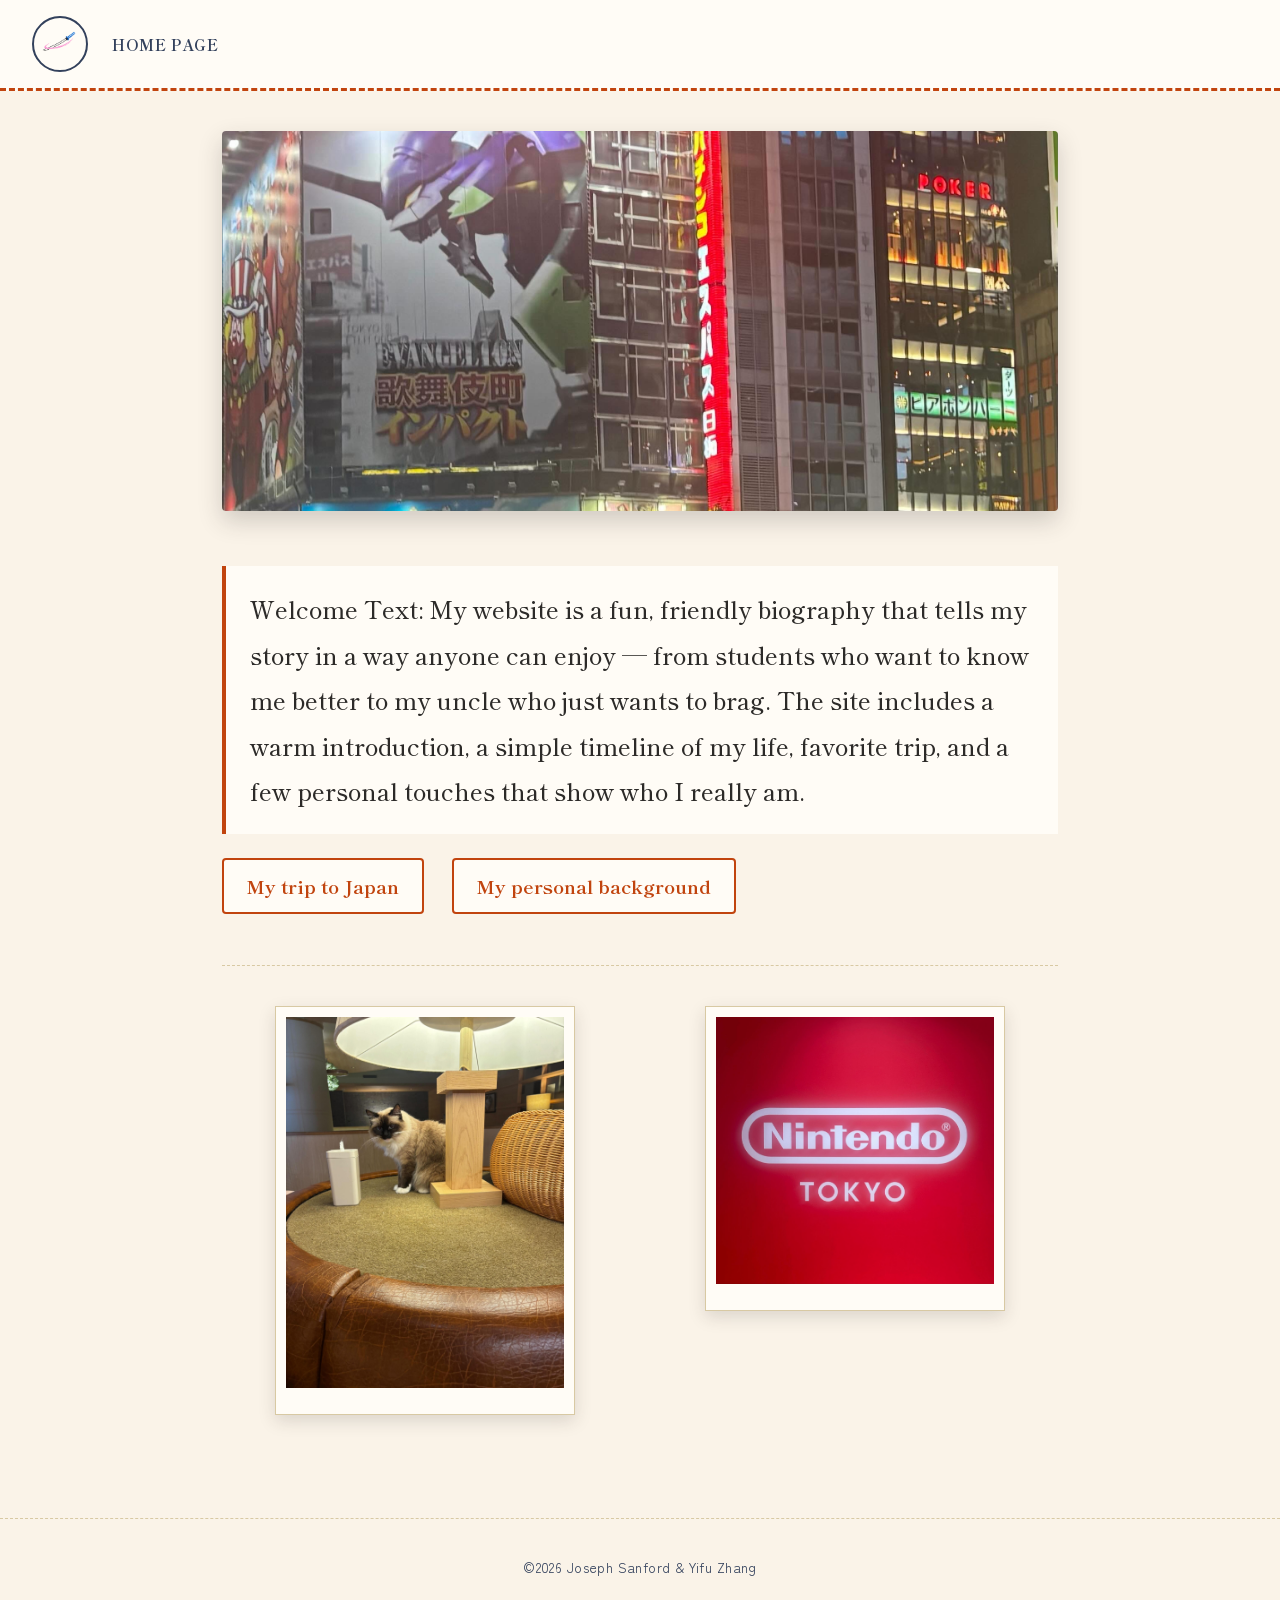
<file: index.html>
<!DOCTYPE html>
<html lang="en">

<head>
    <meta charset="UTF-8">
    <meta name="viewport" content="width=device-width, initial-scale=1.0">
    <title>Home Page</title>
    <link rel="stylesheet" href="index.css">
</head>

<body>
    <header>
        <section>
            <img src="images/logo.png" alt="This website's logo">
        </section>
        <h3><a href="index.html" target="_blank">Home Page</a></h3>
    </header>
    <main>
        <section>
            <!-- Main Image -->
            <img src="images/animition.JPG" alt="tokyo night scene">
        </section>
        <h1>Welcome Text: My website is a fun, friendly biography that tells my story in a way anyone can enjoy — from
            students who want to know me better to my uncle who just wants to brag. The site includes a warm
            introduction, a simple timeline of my life, favorite trip, and a few personal touches that show who I really
            am.</h1>
            <h3>
            <a href="trip-to-japan.html" target="_blank">My trip to Japan</a>
            </h3>
            <h3>
                <a href="about-me.html" target="_blank">My personal background</a>
            </h3>
        <hr>
        <div>
            <section id="image-1">
                <!-- Image1 -->
                <img src="images/cat.JPG" alt="my cat">
            </section>
            <section id="image-2">
                <!-- Image2 -->
                <img src="images/nintendo.JPG" alt="nintendo company">
            </section>
        </div>
    </main>
    <footer>
        <p> ©2026 Joseph Sanford & Yifu Zhang</p>
    </footer>
</body>

</html>
</file>
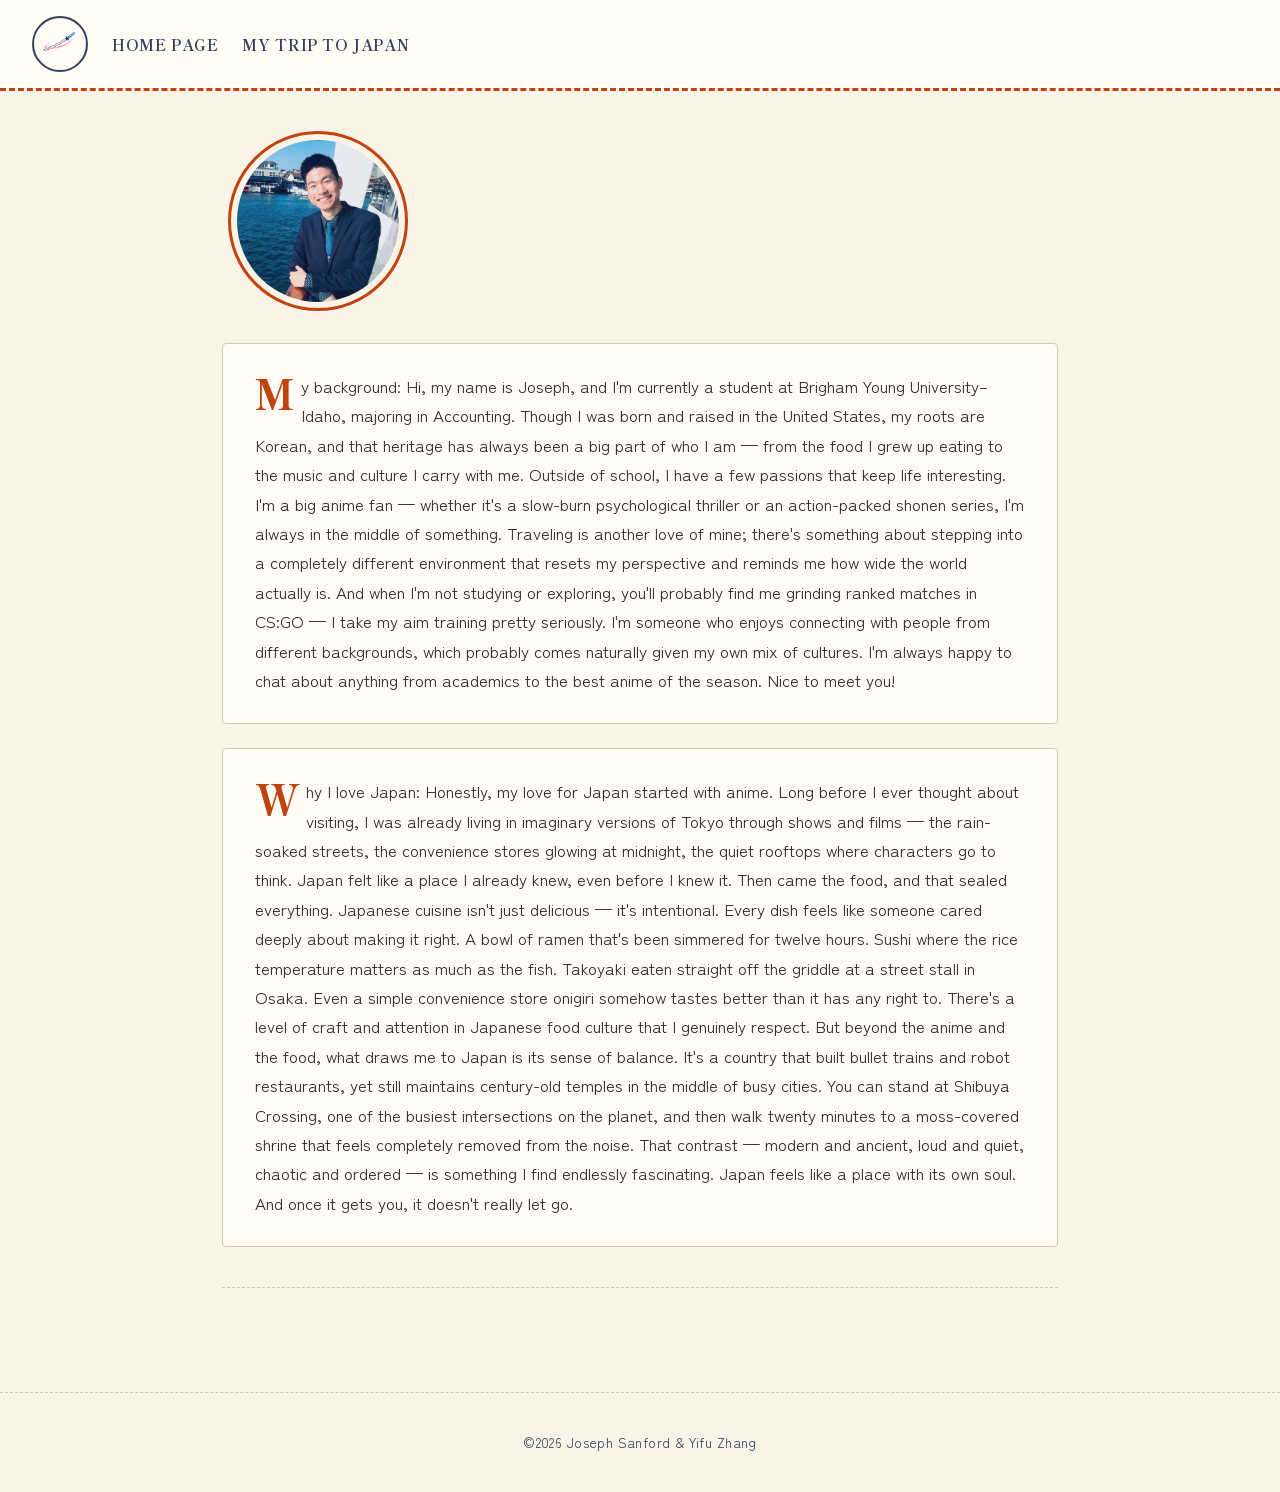
<file: about-me.html>
<!DOCTYPE html>
<html lang="en">

<head>
    <meta charset="UTF-8">
    <meta name="viewport" content="width=device-width, initial-scale=1.0">
    <title>About me</title>
    <link rel="stylesheet" href="about-me.css">
</head>

<body>
    <header>
        <section>
            <img src="images/logo.png" alt="This website's logo">
        </section>
        <h3><a href="index.html" target="_blank">Home Page</a></h3>
        <h3>
            <a href="trip-to-japan.html" target="_blank">My trip to Japan</a>
        </h3>
    </header>
    <main>
        <div>
            <section id="image-1">
                <!-- Avatar -->
                <img src="images/personal-picture.JPG" class="avatar" alt="personal-picture">
            </section>
            <section>
                <!-- BYUI -->

            </section>
            <section>
                <!-- California -->
                 
            </section>
            <section>
                <!-- Sushi -->
                 
            </section>
        </div>
        <h2>
            My background: Hi, my name is Joseph, and I'm currently a student at Brigham Young University–Idaho,
            majoring in Accounting. Though I was born and raised in the United States, my roots are Korean, and
            that heritage has always been a big part of who I am — from the food I grew up eating to the music and
            culture I carry with me.
            Outside of school, I have a few passions that keep life interesting. I'm a big anime fan — whether it's a
            slow-burn psychological thriller or an action-packed shonen series, I'm always in the middle of something.
            Traveling is another love of mine; there's something about stepping into a completely different environment
            that resets my perspective and reminds me how wide the world actually is. And when I'm not studying or
            exploring, you'll probably find me grinding ranked matches in CS:GO — I take my aim training pretty
            seriously.
            I'm someone who enjoys connecting with people from different backgrounds, which probably comes naturally
            given my own mix of cultures. I'm always happy to chat about anything from academics to the best anime of
            the season.
            Nice to meet you!
        </h2>
        <h2>
            Why I love Japan: Honestly, my love for Japan started with anime. Long before I ever thought about visiting,
            I was already living in imaginary versions of Tokyo through shows and films — the rain-soaked streets, the
            convenience stores glowing at midnight, the quiet rooftops where characters go to think. Japan felt like a
            place I already knew, even before I knew it.
            Then came the food, and that sealed everything. Japanese cuisine isn't just delicious — it's intentional.
            Every dish feels like someone cared deeply about making it right. A bowl of ramen that's been simmered for
            twelve hours. Sushi where the rice temperature matters as much as the fish. Takoyaki eaten straight off the
            griddle at a street stall in Osaka. Even a simple convenience store onigiri somehow tastes better than it
            has any right to. There's a level of craft and attention in Japanese food culture that I genuinely respect.
            But beyond the anime and the food, what draws me to Japan is its sense of balance. It's a country that built
            bullet trains and robot restaurants, yet still maintains century-old temples in the middle of busy cities.
            You can stand at Shibuya Crossing, one of the busiest intersections on the planet, and then walk twenty
            minutes to a moss-covered shrine that feels completely removed from the noise. That contrast — modern and
            ancient, loud and quiet, chaotic and ordered — is something I find endlessly fascinating.
            Japan feels like a place with its own soul. And once it gets you, it doesn't really let go.
        </h2>
        <hr>
    </main>
    <footer>
        <p> ©2026 Joseph Sanford & Yifu Zhang</p>
    </footer>
</body>

</html>
</file>
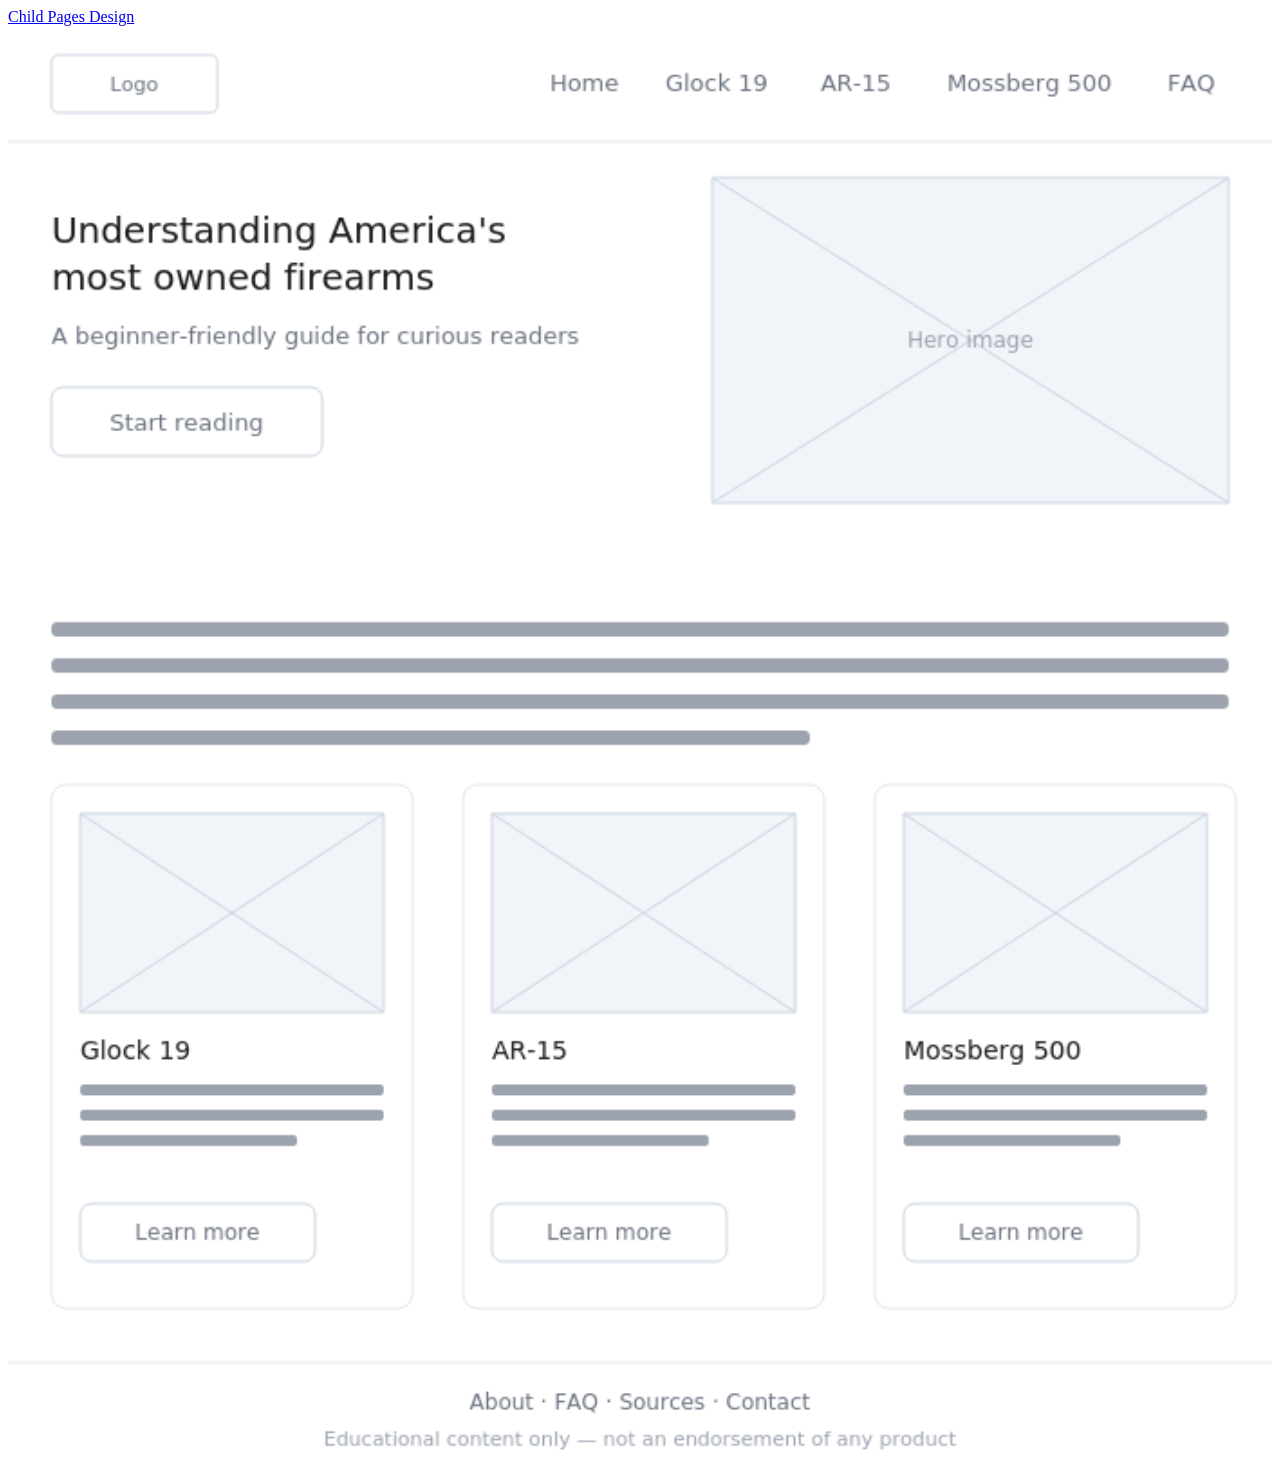
<file: design-homepage.html>
<!DOCTYPE html>
<html lang="en">

<head>
    <meta charset="UTF-8">
    <meta name="viewport" content="width=device-width, initial-scale=1.0">
    <title>My wireframe of my website</title>
    <style>
        img {
            width: 100%;
            height: 100%;
        }
    </style>
</head>

<body>
    <div>
        <a href="design-sidepage.html" target="_blank">Child Pages Design</a>
    </div>
    <div>
        <img src="images/home_page_wireframe.png" alt="Home Page Wireframe">
    </div>




</body>

</html>
</file>
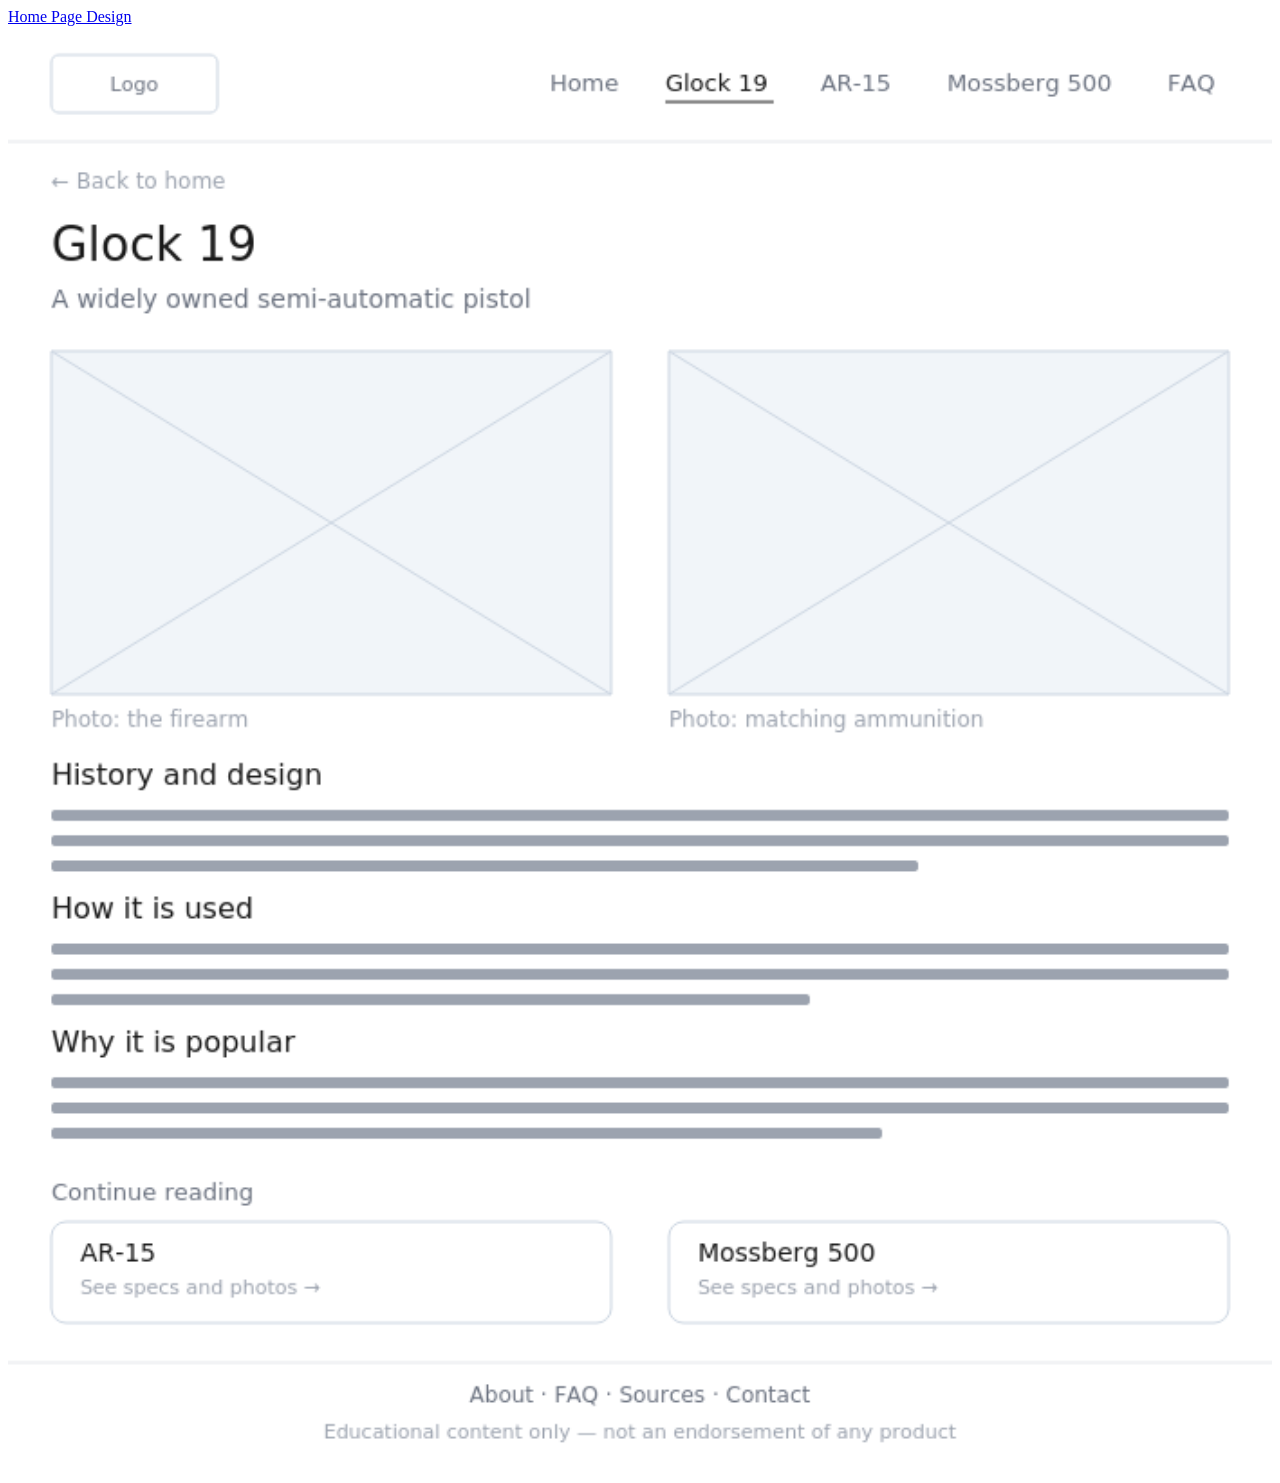
<file: design-sidepage.html>
<!DOCTYPE html>
<html lang="en">
<head>
    <meta charset="UTF-8">
    <meta name="viewport" content="width=device-width, initial-scale=1.0">
    <title>My wireframe of my website</title>
    <style>
        img {
            width: 100%;
            height: 100%;
        }
    </style>
</head>
<body>
    <div>
        <a href="design-homepage.html" target="_blank">Home Page Design</a>
    </div>
    <div>
        <img src="images/child_page_wireframe.png" alt="Child Pages Wireframes">
    </div>
    
</body>
</html>
</file>
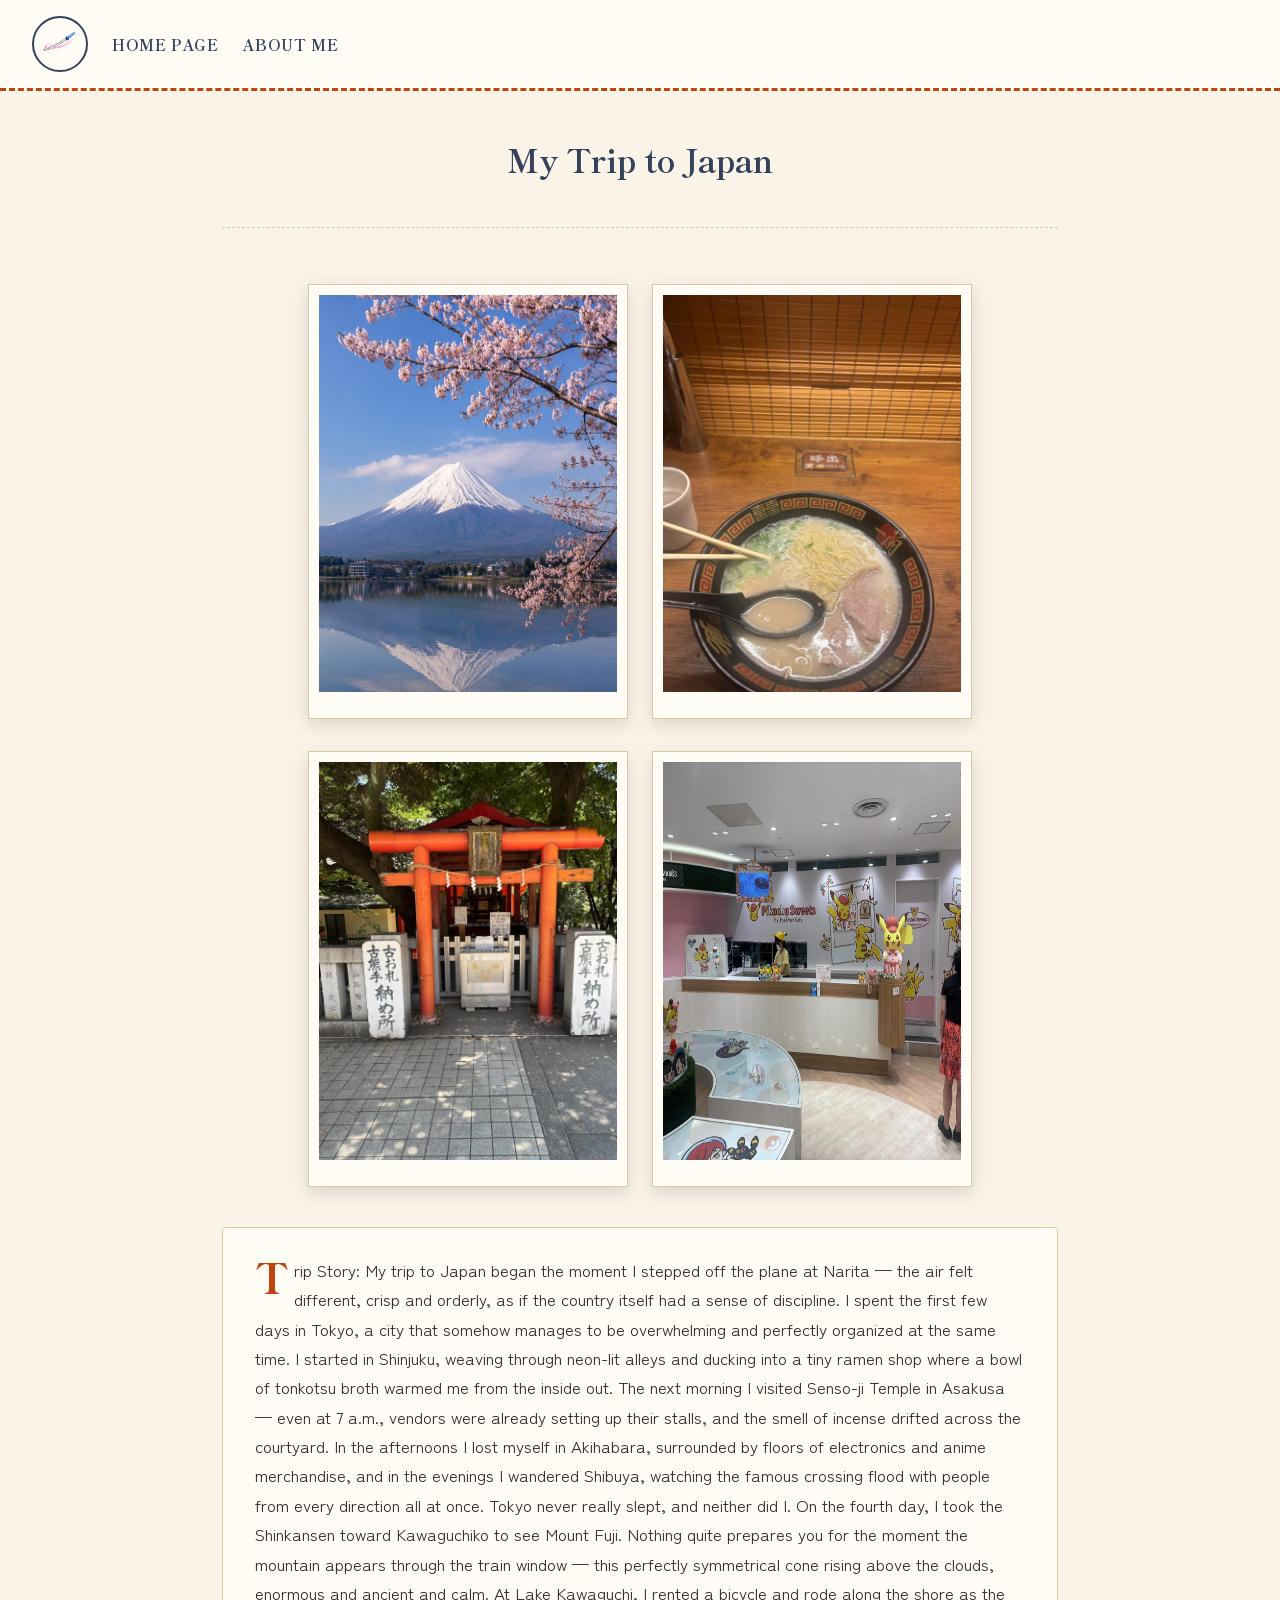
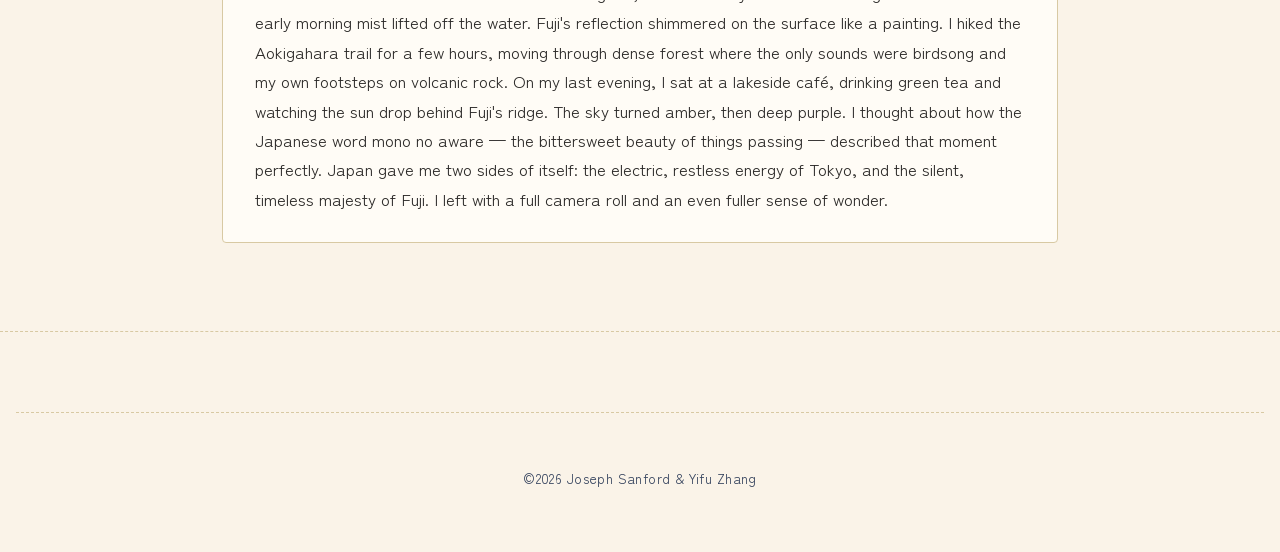
<file: trip-to-japan.html>
<!DOCTYPE html>
<html lang="en">

<head>
    <meta charset="UTF-8">
    <meta name="viewport" content="width=device-width, initial-scale=1.0">
    <title>My trip to Japan</title>
    <link rel="stylesheet" href="trip-to-japan.css">
</head>

<body>
    <header>
        <section>

            <img src="images/logo.png" alt="This website's logo">
        </section>
        <h3>
            <a href="index.html" target="_blank">Home Page</a>
        </h3>
        <h3>
            <a href="about-me.html" target="_blank">About me</a>
        </h3>
    </header>
    <main>
        <h1>My Trip to Japan</h1>
        <hr>
        <section>
            <!-- Photo1(Mt.Fuji) -->
            <img class="main" src="images/mount-fuji-trip.jpg" alt="Mt.Fuji">
            <img class="main" src="images/ramen.JPG" alt="ramen that I tried">
            <!-- -->
        </section>
        <section>
            <!-- Photo2(Tokyo) -->
            <img class="main" src="images/tokyo-scene.JPG" alt="Tokyo">
            <img class="main" src="images/store-in-tokyo.JPG" alt="store in tokyo">
        </section>
        <h3>Trip Story: My trip to Japan began the moment I stepped off the plane at Narita — the air felt different,
            crisp and orderly, as if the country itself had a sense of discipline.
            I spent the first few days in Tokyo, a city that somehow manages to be overwhelming and perfectly organized
            at the same time. I started in Shinjuku, weaving through neon-lit alleys and ducking into a tiny ramen shop
            where a bowl of tonkotsu broth warmed me from the inside out. The next morning I visited Senso-ji Temple in
            Asakusa — even at 7 a.m., vendors were already setting up their stalls, and the smell of incense drifted
            across the courtyard. In the afternoons I lost myself in Akihabara, surrounded by floors of electronics and
            anime merchandise, and in the evenings I wandered Shibuya, watching the famous crossing flood with people
            from every direction all at once. Tokyo never really slept, and neither did I.
            On the fourth day, I took the Shinkansen toward Kawaguchiko to see Mount Fuji. Nothing quite prepares you
            for the moment the mountain appears through the train window — this perfectly symmetrical cone rising above
            the clouds, enormous and ancient and calm. At Lake Kawaguchi, I rented a bicycle and rode along the shore as
            the early morning mist lifted off the water. Fuji's reflection shimmered on the surface like a painting. I
            hiked the Aokigahara trail for a few hours, moving through dense forest where the only sounds were birdsong
            and my own footsteps on volcanic rock.
            On my last evening, I sat at a lakeside café, drinking green tea and watching the sun drop behind Fuji's
            ridge. The sky turned amber, then deep purple. I thought about how the Japanese word mono no aware — the
            bittersweet beauty of things passing — described that moment perfectly.
            Japan gave me two sides of itself: the electric, restless energy of Tokyo, and the silent, timeless majesty
            of Fuji. I left with a full camera roll and an even fuller sense of wonder.</h3>
    </main>
    <footer>
        <hr>
        <p> ©2026 Joseph Sanford & Yifu Zhang</p>
    </footer>
</body>

</html>
</file>
<file: index.css>
@import url('https://fonts.googleapis.com/css2?family=Shippori+Mincho:wght@500;700;800&family=Zen+Kaku+Gothic+New:wght@400;500;700&display=swap');

* {
    box-sizing: border-box;
}

body {
    margin: 0;
    background-color: #FAF3E8;
    color: #2C2A28;
    font-family: 'Zen Kaku Gothic New', sans-serif;
    line-height: 1.75;
}

h1,
h2,
h3 {
    font-family: 'Shippori Mincho', serif;
    color: #33415C;
    margin: 0 0 0.6em 0;
}

a {
    color: #C1440E;
    text-decoration: none;
}

hr {
    border: none;
    border-top: 1px dashed #D8C9A3;
    margin: 2.5rem 0;
}

header {
    display: flex;
    align-items: center;
    flex-wrap: wrap;
    gap: 0.5rem 1.5rem;
    padding: 1rem 2rem;
    background-color: #FFFCF6;
    border-bottom: 3px dashed #C1440E;
    position: sticky;
    top: 0;
    z-index: 10;
}

header section {
    padding: 0;
    display: flex;
    align-items: center;
}

header img {
    max-width: 56px;
    height: auto;
    border-radius: 50%;
    border: 2px solid #33415C;
    padding: 2px;
    background: #FFFCF6;
}

header h3 {
    margin: 0;
    font-size: 0.95rem;
}

header h3 a {
    color: #33415C;
    font-weight: 700;
    letter-spacing: 0.04em;
    text-transform: uppercase;
    padding-bottom: 3px;
    border-bottom: 2px solid transparent;
    transition: border-color 0.25s ease, color 0.25s ease;
}

header h3 a:hover {
    color: #C1440E;
    border-bottom-color: #C1440E;
}

main {
    max-width: 900px;
    margin: 0 auto;
    padding: 2.5rem 2rem 4rem;
}

main>section:first-of-type {
    text-align: center;
    padding: 0 0 1.5rem;
}

main>section:first-of-type img {
    max-width: 100%;
    width: 100%;
    max-height: 380px;
    object-fit: cover;
    border-radius: 4px;
    box-shadow: 0 10px 24px rgba(44, 42, 40, 0.2);
    transform: none;
}

main>h1 {
    font-size: 1.5rem;
    line-height: 1.9;
    font-weight: 500;
    color: #2C2A28;
    background: #FFFCF6;
    border-left: 4px solid #C1440E;
    padding: 1.25rem 1.5rem;
    margin: 1.5rem 0;
}

main>h3 {
    display: inline-block;
    margin-right: 1.5rem;
}

main>h3 a {
    display: inline-block;
    font-weight: 700;
    color: #C1440E;
    background: #FFFCF6;
    border: 2px solid #C1440E;
    border-radius: 4px;
    padding: 0.6rem 1.4rem;
}

main>h3 a:hover {
    background: #C1440E;
    color: #FFFCF6;
    text-decoration: none;
}

main>div {
    display: grid;
    grid-template-columns: 1fr 1fr;
    gap: 1.5rem;
    text-align: center;
    margin-bottom: 2rem;
}

main>div section {
    padding: 0;
}

#image-1 {
    grid-column: 1 / 2;
}

#image-2 {
    grid-column: 2 / 3;
}

main>div img {
    max-width: 300px;
    width: 100%;
    height: auto;
    background: #FFFCF6;
    padding: 10px 10px 26px;
    border: 1px solid #D8C9A3;
    box-shadow: 0 6px 16px rgba(44, 42, 40, 0.15);
}

main>div img:hover {
    box-shadow: 0 10px 22px rgba(44, 42, 40, 0.22);
}

footer {
    text-align: center;
    padding: 1.5rem 1rem 1.5rem;
    border-top: 1px dashed #D8C9A3;
}

footer p {
    display: inline-flex;
    align-items: center;
    gap: 0.6rem;
    font-size: 0.85rem;
    color: #33415C;
    letter-spacing: 0.03em;
}
</file>
<file: about-me.css>
@import url('https://fonts.googleapis.com/css2?family=Shippori+Mincho:wght@500;700;800&family=Zen+Kaku+Gothic+New:wght@400;500;700&display=swap');

* {
    box-sizing: border-box;
}

body {
    margin: 0;
    background-color: #FAF3E8;
    color: #2C2A28;
    font-family: 'Zen Kaku Gothic New', sans-serif;
    line-height: 1.75;
}

h1,
h2,
h3 {
    font-family: 'Shippori Mincho', serif;
    color: #33415C;
    margin: 0 0 0.6em 0;
}

a {
    color: #C1440E;
    text-decoration: none;
}

hr {
    border: none;
    border-top: 1px dashed #D8C9A3;
    margin: 2.5rem 0;
}

header {
    display: flex;
    align-items: center;
    flex-wrap: wrap;
    gap: 0.5rem 1.5rem;
    padding: 1rem 2rem;
    background-color: #FFFCF6;
    border-bottom: 3px dashed #C1440E;
    position: sticky;
    top: 0;
    z-index: 10;
}

header section {
    padding: 0;
    display: flex;
    align-items: center;
}

header img {
    max-width: 56px;
    height: auto;
    border-radius: 50%;
    border: 2px solid #33415C;
    padding: 2px;
    background: #FFFCF6;
}

header h3 {
    margin: 0;
    font-size: 0.95rem;
}

header h3 a {
    color: #33415C;
    font-weight: 700;
    letter-spacing: 0.04em;
    text-transform: uppercase;
    padding-bottom: 3px;
    border-bottom: 2px solid transparent;
    transition: border-color 0.25s ease, color 0.25s ease;
}

header h3 a:hover {
    color: #C1440E;
    border-bottom-color: #C1440E;
}

main {
    max-width: 900px;
    margin: 0 auto;
    padding: 2.5rem 2rem 4rem;
}

main>div {
    display: grid;
    grid-template-columns: repeat(4, 1fr);
    gap: 1.5rem;
    text-align: center;
    margin-bottom: 2rem;
    align-items: center;
}

main>div section {
    padding: 0;
}

.avatar {
    border-radius: 50%;
    width: 180px;
    height: 180px;
    object-fit: cover;
    object-position: 100% 50%;
    padding: 6px;
    border: 3px solid #C1440E;
    margin: 0 auto;
    display: block;

}

main>h2 {
    font-family: 'Zen Kaku Gothic New', sans-serif;
    font-weight: 400;
    font-size: 1.05rem;
    color: #2C2A28;
    background: #FFFCF6;
    border: 1px solid #D8C9A3;
    border-radius: 4px;
    padding: 1.75rem 2rem;
    margin: 1.5rem 0;
}

main>h2::first-letter {
    font-family: 'Shippori Mincho', serif;
    font-size: 2.6rem;
    font-weight: 800;
    color: #C1440E;
    float: left;
    line-height: 1;
    padding-right: 0.15em;
}

footer {
    text-align: center;
    padding: 1.5rem 1rem 1.5rem;
    border-top: 1px dashed #D8C9A3;
}

footer p {
    display: inline-flex;
    align-items: center;
    gap: 0.6rem;
    font-size: 0.85rem;
    color: #33415C;
    letter-spacing: 0.03em;
}
</file>
<file: trip-to-japan.css>
@import url('https://fonts.googleapis.com/css2?family=Shippori+Mincho:wght@500;700;800&family=Zen+Kaku+Gothic+New:wght@400;500;700&display=swap');

* {
    box-sizing: border-box;
}

body {
    margin: 0;
    background-color: #FAF3E8;
    color: #2C2A28;
    font-family: 'Zen Kaku Gothic New', sans-serif;
    line-height: 1.75;
    -webkit-font-smoothing: antialiased;
}

h1,
h2,
h3 {
    font-family: 'Shippori Mincho', serif;
    color: #33415C;
    margin: 0 0 0.6em 0;
}

a {
    color: #C1440E;
    text-decoration: none;
}

hr {
    border: none;
    border-top: 1px dashed #D8C9A3;
    margin: 2.5rem 0;
}

header {
    display: flex;
    align-items: center;
    flex-wrap: wrap;
    gap: 0.5rem 1.5rem;
    padding: 1rem 2rem;
    background-color: #FFFCF6;
    border-bottom: 3px dashed #C1440E;
    position: sticky;
    top: 0;
    z-index: 10;
}

header section {
    padding: 0;
    display: flex;
    align-items: center;
}

header img {
    max-width: 56px;
    height: auto;
    border-radius: 50%;
    border: 2px solid #33415C;
    padding: 2px;
    background: #FFFCF6;
}

header h3 {
    margin: 0;
    font-size: 0.95rem;
}

header h3 a {
    color: #33415C;
    font-weight: 700;
    letter-spacing: 0.04em;
    text-transform: uppercase;
    padding-bottom: 3px;
    border-bottom: 2px solid transparent;
}

header h3 a:hover {
    color: #C1440E;
    border-bottom-color: #C1440E;
}

main {
    max-width: 900px;
    margin: 0 auto;
    padding: 2.5rem 2rem 4rem;
}

main>h1 {
    text-align: center;
    font-size: 2rem;
}

main section {
    display: flex;
    flex-wrap: wrap;
    justify-content: center;
    gap: 1.5rem;
    padding: 1rem 0;
}

.main {
    width: 50%;
    max-width: 320px;
    height: auto;
    background: #FFFCF6;
    padding: 10px 10px 26px;
    border: 1px solid #D8C9A3;
    box-shadow: 0 6px 16px rgba(44, 42, 40, 0.15);
}

.main:hover {
    box-shadow: 0 10px 22px rgba(44, 42, 40, 0.22);
}

main>h3 {
    font-family: 'Zen Kaku Gothic New', sans-serif;
    font-weight: 400;
    font-size: 1.05rem;
    color: #2C2A28;
    background: #FFFCF6;
    border: 1px solid #D8C9A3;
    border-radius: 4px;
    padding: 1.75rem 2rem;
    margin: 1.5rem 0;
}

main>h3::first-letter {
    font-family: 'Shippori Mincho', serif;
    font-size: 2.6rem;
    font-weight: 800;
    color: #C1440E;
    float: left;
    line-height: 1;
    padding-right: 0.15em;
}

footer {
    text-align: center;
    padding: 2.5rem 1rem 3rem;
    border-top: 1px dashed #D8C9A3;
}

footer p {
    display: inline-flex;
    align-items: center;
    gap: 0.6rem;
    font-size: 0.85rem;
    color: #33415C;
    letter-spacing: 0.03em;
}
</file>
